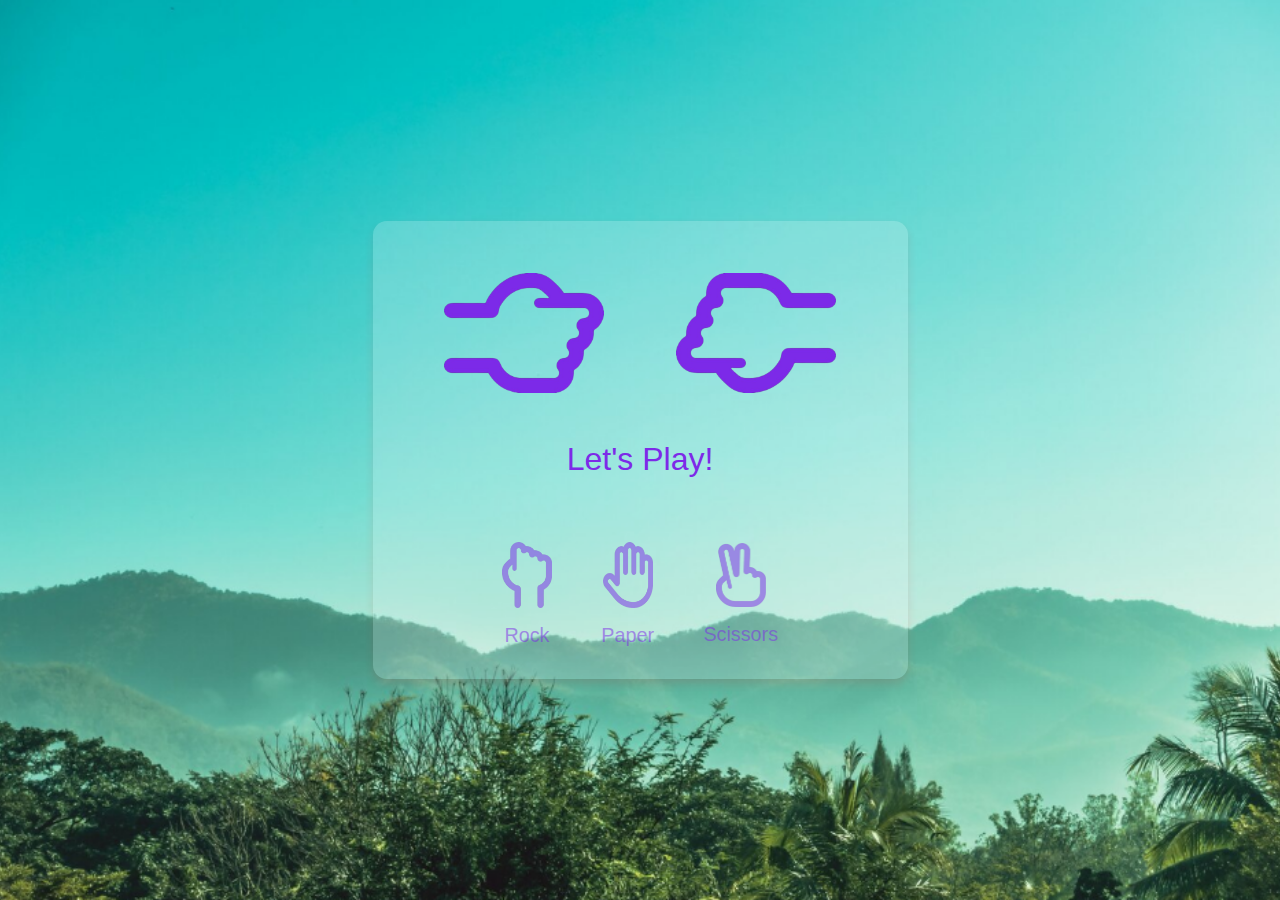
<file: GAMEEVD/index.html>
<!DOCTYPE html>
<html lang="en">
<head>
  <meta charset="UTF-8" />
  <meta http-equiv="X-UA-Compatible" content="IE=edge" />
  <meta name="viewport" content="width=device-width, initial-scale=1.0" />
  <title>Rock Paper Scissors</title>
  <link rel="stylesheet" href="style.css" />
</head>
<body>
  <section class="container">
    <!-- Result display section -->
    <div class="result_field">
        <!-- Container for user and BOT result images -->
        <div class="result_images">
            <span class="user_result">
                <img src="image/rock.png" alt="User's choice image" />
            </span>
            <span class="bot_result">
                <img src="image/rock.png" alt="BOT's choice image" />
            </span>
        </div>
        <!-- Display the game result message -->
        <div class="result">Let's Play!</div>
    </div>

    <!-- Options for user to choose from -->
    <div class="option_images">
        <span class="option_image">
            <img src="image/rock.png" alt="Rock image" />
            <p>Rock</p>
        </span>
        <span class="option_image">
            <img src="image/paper.png" alt="Paper image" />
            <p>Paper</p>
        </span>
        <span class="option_image">
            <img src="image/scissors.png" alt="Scissors image" />
            <p>Scissors</p>
        </span>
    </div>
         </section>

  <script src="script.js" defer></script>
</body>
</html>
</file>
<file: GAMEEVD/style.css>
* {
  margin: 0;
  padding: 0;
  box-sizing: border-box;
  font-family: "Audiowide", sans-serif;
}

body {
  height: 100vh;
  display: flex;
  padding: 15px;
  align-items: center;
  justify-content: center;
  background-image: url('image/background.png');
  background-repeat: no-repeat;
  background-size: cover;
  background-position: center;
}

 .container {
  display: flex;
  flex-direction: column;
  max-width: 535px;
  width: 100%;
  padding: 2rem 5rem;
  border-radius: 14px;
  background: rgba(255, 255, 255, 0.2); /* Semi-transparent white */
  box-shadow: 0 5px 10px rgba(255, 0, 0, 0.1);
}

.result_images {
  display: flex;
  gap: 7rem;
  justify-content: center;
}

.container.start .user_result {
  transform-origin: center;
  animation: userShake 0.7s ease infinite;
}

@keyframes userShake {
  50% {
    transform: rotate(5deg);
  }
}

.container.start .bot_result {
  transform-origin: center;
  animation: botShake 0.7s ease infinite;
}

@keyframes botShake {
  50% {
    transform: rotate(-5deg);
  }
}

.result_images img {
  width: 120px; /* Bigger for visibility */
}

/* Removed heavy rotation for hands */
.user_result img {
  transform: rotate(90deg);
}

.bot_result img {
  transform: rotate(-90deg);
}

.result {
  text-align: center;
  font-size: 2rem;
  color: #7d2ae8;
  margin: 1.5rem 0;
}

.option_image img {
  width: 50px;
}

.option_images {
  display: flex;
  width: 100%;
  align-items: center;
  margin-top: 2.5rem;
  justify-content: space-evenly;
}

.container.start .option_images {
  pointer-events: none;
}

.option_image {
  display: flex;
  flex-direction: column;
  align-items: center;
  opacity: 0.5;
  cursor: pointer;
  transition: opacity 0.3s ease;
}

.option_image:hover {
  opacity: 1;
}

.option_image.active {
  opacity: 1;
}

.option_image img {
  pointer-events: none;
}

.option_image p {
  color: #7d2ae8;
  font-size: 1.235rem;
  margin-top: 1rem;
  pointer-events: none;
}

/* Responsive media query for small devices */
@media (max-width: 768px) {
  .container {
    padding: 2rem;
  }

  .result_images img {
    width: 80px;
  }
}

/* Responsive media query for very small devices */
@media (max-width: 500px) {
  .option_images {
    justify-content: space-between;
  }

  .option_image img {
    width: 40px;
  }
}
</file>
